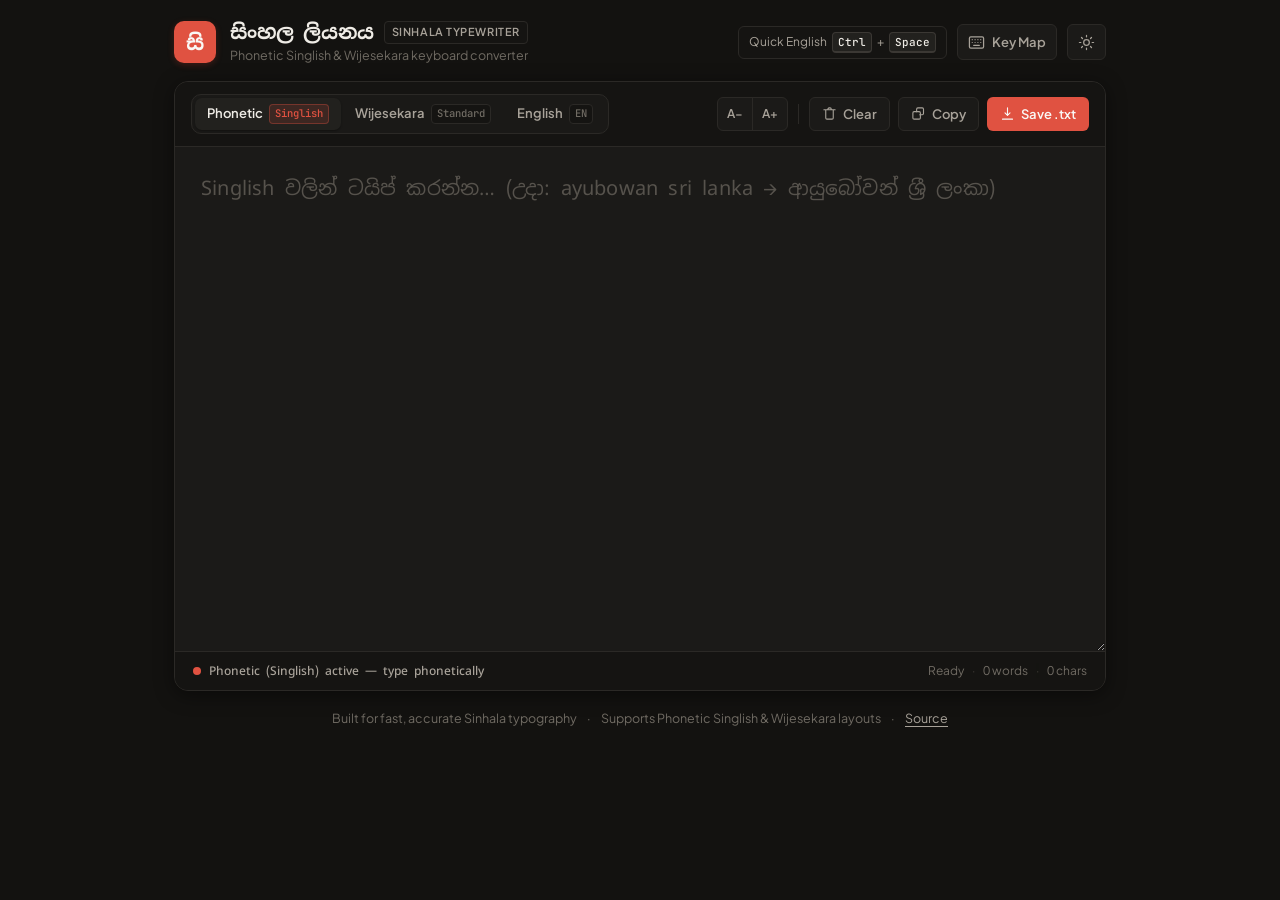
<file: index.html>
<!DOCTYPE html>
<html lang="si" data-theme="dark">
<head>
  <meta charset="UTF-8" />
  <meta name="viewport" content="width=device-width, initial-scale=1, viewport-fit=cover" />
  <meta name="theme-color" content="#131210" id="meta-theme-color" />
  <title>සිංහල ලියනය — Singlish &amp; Wijesekara to Sinhala</title>
  <link rel="icon" type="image/svg+xml" href="favicon.svg" />

  <link rel="preconnect" href="https://fonts.googleapis.com" />
  <link rel="preconnect" href="https://fonts.gstatic.com" crossorigin />
  <link
    href="https://fonts.googleapis.com/css2?family=JetBrains+Mono:wght@400;500;600&family=Noto+Sans+Sinhala:wght@400;500;600;700&family=Plus+Jakarta+Sans:wght@400;500;600;700&display=swap"
    rel="stylesheet"
  />

  <link rel="stylesheet" href="style.css" />
</head>
<body>
  <a class="skip-link" href="#converter">Skip to editor</a>

  <header class="site-header">
    <div class="brand">
      <div class="logo" aria-hidden="true">සි</div>
      <div class="brand-text">
        <div class="brand-title-row">
          <h1 class="title">සිංහල ලියනය</h1>
          <span class="badge-sub">Sinhala Typewriter</span>
        </div>
        <p class="subtitle">Phonetic Singlish &amp; Wijesekara keyboard converter</p>
      </div>
    </div>

    <div class="header-actions">
      <div class="shortcut-pill" title="Press Ctrl + Space to quickly switch between Sinhala and English">
        <span>Quick English</span>
        <kbd>Ctrl</kbd><span>+</span><kbd>Space</kbd>
      </div>

      <button
        type="button"
        id="toggle-guide-btn"
        class="icon-btn with-label"
        aria-expanded="false"
        aria-controls="key-guide-panel"
        title="Show or hide key map reference"
      >
        <svg viewBox="0 0 24 24" class="icon" aria-hidden="true">
          <rect x="2" y="4" width="20" height="16" rx="2" fill="none" stroke="currentColor" stroke-width="1.75"/>
          <path d="M6 8h.01M10 8h.01M14 8h.01M18 8h.01M6 12h.01M10 12h.01M14 12h.01M18 12h.01M8 16h8" fill="none" stroke="currentColor" stroke-width="1.75" stroke-linecap="round"/>
        </svg>
        <span>Key Map</span>
      </button>

      <button
        type="button"
        id="theme-btn"
        class="icon-btn"
        aria-label="Toggle color theme"
        title="Switch light / dark theme"
      >
        <svg viewBox="0 0 24 24" class="icon icon-sun" aria-hidden="true">
          <circle cx="12" cy="12" r="4" fill="none" stroke="currentColor" stroke-width="1.75"/>
          <path d="M12 2v2m0 16v2M4.93 4.93l1.41 1.41m11.32 11.32l1.41 1.41M2 12h2m16 0h2M4.93 19.07l1.41-1.41m11.32-11.32l1.41-1.41" fill="none" stroke="currentColor" stroke-width="1.75" stroke-linecap="round"/>
        </svg>
        <svg viewBox="0 0 24 24" class="icon icon-moon" aria-hidden="true">
          <path d="M21 12.79A9 9 0 1 1 11.21 3 7 7 0 0 0 21 12.79z" fill="none" stroke="currentColor" stroke-width="1.75" stroke-linecap="round" stroke-linejoin="round"/>
        </svg>
      </button>
    </div>
  </header>

  <main class="workspace guide-collapsed" id="workspace">
    <!-- Primary Editor Column -->
    <section class="editor-card" aria-label="Sinhala text editor">
      <div class="editor-toolbar">
        <div class="typing-mode segmented" role="radiogroup" aria-label="Typing layout mode">
          <label id="label-phonetic" for="phonetic" class="seg-option active">
            <input type="radio" name="type" value="phonetic" id="phonetic" checked />
            <span class="seg-title">Phonetic</span>
            <span class="seg-tag">Singlish</span>
          </label>

          <label id="label-wijesekara" for="wijesekara" class="seg-option">
            <input type="radio" name="type" value="wijesekara" id="wijesekara" />
            <span class="seg-title">Wijesekara</span>
            <span class="seg-tag">Standard</span>
          </label>

          <label id="label-english" for="english" class="seg-option">
            <input type="radio" name="type" value="english" id="english" />
            <span class="seg-title">English</span>
            <span class="seg-tag">EN</span>
          </label>
        </div>

        <div class="toolbar-right">
          <div class="font-controls" role="group" aria-label="Text size">
            <button type="button" class="tool-btn" id="font-dec" title="Decrease font size" aria-label="Decrease font size">A−</button>
            <button type="button" class="tool-btn" id="font-inc" title="Increase font size" aria-label="Increase font size">A+</button>
          </div>

          <div class="divider-v" aria-hidden="true"></div>

          <div class="actions">
            <button class="btn ghost" data-action="clear" type="button" title="Clear editor">
              <svg viewBox="0 0 24 24" class="icon" aria-hidden="true">
                <path d="M3 6h18M9 6l.72-1.44A2 2 0 0 1 11.3 3h1.4a2 2 0 0 1 1.58.56L15 6m3 0v13a2 2 0 0 1-2 2H8a2 2 0 0 1-2-2V6" fill="none" stroke="currentColor" stroke-width="1.75" stroke-linecap="round" stroke-linejoin="round"/>
              </svg>
              <span class="btn-label">Clear</span>
            </button>

            <button class="btn ghost" data-action="copy" type="button" title="Copy to clipboard">
              <svg viewBox="0 0 24 24" class="icon icon-copy-default" aria-hidden="true">
                <path d="M9 9V5a2 2 0 0 1 2-2h7a2 2 0 0 1 2 2v7a2 2 0 0 1-2 2h-4" fill="none" stroke="currentColor" stroke-width="1.75" stroke-linecap="round" stroke-linejoin="round"/>
                <rect x="3" y="9" width="12" height="12" rx="2" ry="2" fill="none" stroke="currentColor" stroke-width="1.75"/>
              </svg>
              <svg viewBox="0 0 24 24" class="icon icon-copy-check" aria-hidden="true" style="display:none">
                <path d="M20 6L9 17l-5-5" fill="none" stroke="currentColor" stroke-width="2" stroke-linecap="round" stroke-linejoin="round"/>
              </svg>
              <span class="btn-label">Copy</span>
            </button>

            <button class="btn solid" data-action="download" type="button" title="Download as UTF-8 .txt file">
              <svg viewBox="0 0 24 24" class="icon" aria-hidden="true">
                <path d="M12 3v12m0 0l4-4m-4 4l-4-4M4 21h16" fill="none" stroke="currentColor" stroke-width="1.75" stroke-linecap="round" stroke-linejoin="round"/>
              </svg>
              <span class="btn-label">Save .txt</span>
            </button>
          </div>
        </div>
      </div>

      <div class="editor-body">
        <textarea
          id="converter"
          placeholder="Singlish වලින් ටයිප් කරන්න… (උදා: ayubowan sri lanka → ආයුබෝවන් ශ්‍රී ලංකා)"
          spellcheck="false"
          autocomplete="off"
          autocapitalize="off"
          aria-label="Sinhala text editor"
        ></textarea>
      </div>

      <div class="editor-statusbar">
        <div class="status-left">
          <span class="mode-indicator" id="mode-indicator-dot"></span>
          <span id="live-key-feedback" class="live-feedback">Ready — type phonetically in Singlish</span>
        </div>

        <div class="status-right">
          <span id="draft-status" class="draft-status" title="Your text is automatically saved in this browser">Saved</span>
          <span class="sep" aria-hidden="true">·</span>
          <span id="word-count">0 words</span>
          <span class="sep" aria-hidden="true">·</span>
          <span id="char-count">0 chars</span>
        </div>
      </div>
    </section>

    <!-- Interactive Reference & Key Map Panel -->
    <aside class="guide-card" id="key-guide-panel" aria-label="Character Reference and Key Map">
      <div class="guide-header">
        <div>
          <h2 class="guide-title" id="guide-mode-title">Phonetic Key Map</h2>
          <p class="guide-desc">Click any character below to insert it at your cursor</p>
        </div>
        <div class="guide-search-wrap">
          <svg viewBox="0 0 24 24" class="search-icon" aria-hidden="true">
            <circle cx="11" cy="11" r="7" fill="none" stroke="currentColor" stroke-width="1.75"/>
            <path d="M20 20l-3.5-3.5" fill="none" stroke="currentColor" stroke-width="1.75" stroke-linecap="round"/>
          </svg>
          <input
            type="search"
            id="guide-search"
            class="guide-search"
            placeholder="Filter (e.g. ch, ඳ, zg)…"
            aria-label="Filter key mappings"
          />
        </div>
      </div>

      <div class="guide-tabs" role="tablist" aria-label="Character categories">
        <button type="button" class="guide-tab active" data-category="all" role="tab" aria-selected="true">All</button>
        <button type="button" class="guide-tab" data-category="vowels" role="tab" aria-selected="false">ස්වර (Vowels)</button>
        <button type="button" class="guide-tab" data-category="consonants" role="tab" aria-selected="false">ව්‍යංජන (Consonants)</button>
        <button type="button" class="guide-tab" data-category="special" role="tab" aria-selected="false">බැඳි / සංයුක්ත (Special)</button>
      </div>

      <div class="guide-content" id="guide-grid">
        <!-- Populated dynamically by script.js based on active typing mode -->
      </div>

      <div class="guide-footer-tips" id="guide-tips">
        <div class="tip-row">
          <span class="tip-badge">k → ක්</span>
          <span class="tip-badge">ka → ක</span>
          <span class="tip-badge">kaa → කා</span>
          <span class="tip-badge">kA → කැ</span>
          <span class="tip-badge">kr → ක්‍ර</span>
          <span class="tip-badge">ky → ක්‍ය</span>
          <span class="tip-badge">zg → ඟ</span>
          <span class="tip-badge">zdh → ඳ</span>
        </div>
      </div>
    </aside>
  </main>

  <footer class="site-footer">
    <span>Built for fast, accurate Sinhala typography</span>
    <span class="dot" aria-hidden="true">·</span>
    <span>Supports Phonetic Singlish &amp; Wijesekara layouts</span>
    <span class="dot" aria-hidden="true">·</span>
    <a href="https://github.com/chami2000/Singlish" target="_blank" rel="noopener">Source</a>
  </footer>

  <script src="script.js"></script>
</body>
</html>
</file>
<file: style.css>
/* ==========================================================================
   Helakuru Liyanaya — Warm Editorial & Tactile Design System
   ========================================================================== */

:root {
  /* Light Theme (Warm Alabaster Paper & Vermilion Ink — Default) */
  --bg: #F6F4EF;
  --bg-subtle: #EDEAE2;
  --surface: #FCFBF9;
  --surface-raised: #FFFFFF;
  --surface-inset: #F1EFE9;
  --surface-hover: #EAE6DE;

  --text: #181614;
  --text-secondary: #57534E;
  --text-muted: #857F77;

  --border: #E2DDD4;
  --border-strong: #CFC9BE;

  /* Lankan Vermilion / Terracotta Accent */
  --accent: #C93B2B;
  --accent-hover: #B13021;
  --accent-soft: rgba(201, 59, 43, 0.09);
  --accent-border: rgba(201, 59, 43, 0.28);
  --accent-contrast: #FAF8F5;

  /* Status colors */
  --success: #257942;
  --warning: #B45309;

  /* Shadows & Radii */
  --shadow-sm: 0 1px 2px rgba(24, 22, 20, 0.04);
  --shadow-card: 0 2px 6px rgba(24, 22, 20, 0.04), 0 12px 28px -6px rgba(24, 22, 20, 0.06);
  --radius-sm: 6px;
  --radius-md: 10px;
  --radius-lg: 14px;

  /* Typography */
  --font-sans: 'Plus Jakarta Sans', -apple-system, BlinkMacSystemFont, 'Segoe UI', sans-serif;
  --font-sinhala: 'Noto Sans Sinhala', 'Plus Jakarta Sans', 'Iskoola Pota', sans-serif;
  --font-mono: 'JetBrains Mono', ui-monospace, SFMono-Regular, Menlo, monospace;

  --editor-font-size: 20px;
}

/* Dark Theme (Warm Carbon & Terracotta) */
[data-theme="dark"] {
  --bg: #131210;
  --bg-subtle: #1A1917;
  --surface: #1B1A18;
  --surface-raised: #22211E;
  --surface-inset: #151412;
  --surface-hover: #292724;

  --text: #EFECE6;
  --text-secondary: #A8A299;
  --text-muted: #706B63;

  --border: #2B2926;
  --border-strong: #3B3834;

  --accent: #E05241;
  --accent-hover: #EA6454;
  --accent-soft: rgba(224, 82, 65, 0.14);
  --accent-border: rgba(224, 82, 65, 0.35);
  --accent-contrast: #131210;

  --success: #4ADE80;
  --warning: #FBBF24;

  --shadow-sm: 0 1px 2px rgba(0, 0, 0, 0.3);
  --shadow-card: 0 4px 20px rgba(0, 0, 0, 0.45);
}

/* ==========================================================================
   Base & Reset
   ========================================================================== */

*, *::before, *::after {
  box-sizing: border-box;
}

html, body {
  min-height: 100%;
}

body {
  margin: 0;
  background-color: var(--bg);
  color: var(--text);
  font-family: var(--font-sans);
  line-height: 1.5;
  -webkit-font-smoothing: antialiased;
  -moz-osx-font-smoothing: grayscale;
  display: flex;
  flex-direction: column;
  transition: background-color 0.2s ease, color 0.2s ease;
}

/* Accessible skip link */
.skip-link {
  position: absolute;
  left: -9999px;
  top: 12px;
  padding: 8px 14px;
  background: var(--surface-raised);
  color: var(--accent);
  border: 1px solid var(--accent);
  border-radius: var(--radius-sm);
  font-weight: 600;
  font-size: 13px;
  text-decoration: none;
  z-index: 9999;
}
.skip-link:focus {
  left: 16px;
  outline: none;
}

:focus-visible {
  outline: 2px solid var(--accent);
  outline-offset: 2px;
}

/* ==========================================================================
   Header
   ========================================================================== */

.site-header {
  width: 100%;
  max-width: 1340px;
  margin: 0 auto;
  padding: 20px 24px 16px;
  display: flex;
  align-items: center;
  justify-content: space-between;
  gap: 16px;
  transition: max-width 0.2s ease;
}

body:has(.workspace.guide-collapsed) .site-header {
  max-width: 980px;
}

.brand {
  display: flex;
  align-items: center;
  gap: 14px;
}

.logo {
  width: 42px;
  height: 42px;
  border-radius: 10px;
  background: var(--accent);
  color: #FAF8F5;
  font-family: var(--font-sinhala);
  font-weight: 700;
  font-size: 21px;
  display: grid;
  place-items: center;
  box-shadow: 0 2px 6px rgba(201, 59, 43, 0.25);
  flex-shrink: 0;
  user-select: none;
}

.brand-text {
  display: flex;
  flex-direction: column;
  gap: 1px;
}

.brand-title-row {
  display: flex;
  align-items: center;
  gap: 10px;
}

.title {
  margin: 0;
  font-family: var(--font-sinhala);
  font-size: 20px;
  font-weight: 700;
  letter-spacing: -0.02em;
  color: var(--text);
  line-height: 1.25;
}

.badge-sub {
  font-size: 11px;
  font-weight: 600;
  text-transform: uppercase;
  letter-spacing: 0.05em;
  padding: 2px 7px;
  border-radius: 4px;
  background: var(--surface-inset);
  border: 1px solid var(--border);
  color: var(--text-secondary);
}

.subtitle {
  margin: 0;
  font-size: 12.5px;
  color: var(--text-muted);
}

.header-actions {
  display: flex;
  align-items: center;
  gap: 10px;
}

.shortcut-pill {
  display: inline-flex;
  align-items: center;
  gap: 5px;
  padding: 5px 10px;
  background: var(--surface-inset);
  border: 1px solid var(--border);
  border-radius: var(--radius-sm);
  font-size: 12px;
  color: var(--text-secondary);
  user-select: none;
}

.shortcut-pill kbd {
  font-family: var(--font-mono);
  font-size: 11px;
  font-weight: 500;
  padding: 1px 5px;
  background: var(--surface-raised);
  border: 1px solid var(--border-strong);
  border-bottom-width: 2px;
  border-radius: 4px;
  color: var(--text);
}

.icon-btn {
  display: inline-flex;
  align-items: center;
  justify-content: center;
  gap: 7px;
  height: 36px;
  padding: 0 10px;
  background: var(--surface);
  border: 1px solid var(--border);
  border-radius: var(--radius-sm);
  color: var(--text-secondary);
  font-family: var(--font-sans);
  font-size: 13px;
  font-weight: 600;
  cursor: pointer;
  transition: background-color 0.15s ease, border-color 0.15s ease, color 0.15s ease;
}

.icon-btn:hover {
  background: var(--surface-hover);
  border-color: var(--border-strong);
  color: var(--text);
}

.icon-btn.active {
  background: var(--accent-soft);
  border-color: var(--accent-border);
  color: var(--accent);
}

.icon-btn .icon {
  width: 17px;
  height: 17px;
}

/* Theme Icon visibility */
[data-theme="dark"] .icon-sun {
  display: block;
}
[data-theme="dark"] .icon-moon {
  display: none;
}
:root:not([data-theme="dark"]) .icon-sun {
  display: none;
}
:root:not([data-theme="dark"]) .icon-moon {
  display: block;
}

/* ==========================================================================
   Main Workspace Layout
   ========================================================================== */

.workspace {
  width: 100%;
  max-width: 1340px;
  margin: 0 auto;
  padding: 0 24px;
  flex: 1;
  display: grid;
  grid-template-columns: minmax(0, 1fr) 410px;
  gap: 20px;
  align-items: start;
}

.workspace.guide-collapsed {
  grid-template-columns: minmax(0, 1fr);
  max-width: 980px;
}

.workspace.guide-collapsed .guide-card {
  display: none;
}

/* ==========================================================================
   Editor Card
   ========================================================================== */

.editor-card {
  background: var(--surface);
  border: 1px solid var(--border);
  border-radius: var(--radius-lg);
  box-shadow: var(--shadow-card);
  display: flex;
  flex-direction: column;
  overflow: hidden;
  transition: border-color 0.2s ease;
}

.editor-card:focus-within {
  border-color: var(--border-strong);
}

.editor-toolbar {
  display: flex;
  align-items: center;
  justify-content: space-between;
  flex-wrap: wrap;
  gap: 12px;
  padding: 12px 16px;
  background: var(--surface-inset);
  border-bottom: 1px solid var(--border);
}

/* Segmented Mode Control */
.segmented {
  display: inline-flex;
  padding: 3px;
  background: var(--bg-subtle);
  border: 1px solid var(--border);
  border-radius: var(--radius-md);
  gap: 2px;
}

.seg-option {
  position: relative;
  display: inline-flex;
  align-items: center;
  gap: 6px;
  padding: 6px 12px;
  border-radius: 7px;
  font-size: 13px;
  font-weight: 600;
  color: var(--text-secondary);
  cursor: pointer;
  user-select: none;
  transition: background-color 0.15s ease, color 0.15s ease, box-shadow 0.15s ease;
}

.seg-option input {
  position: absolute;
  opacity: 0;
  pointer-events: none;
}

.seg-option:hover {
  color: var(--text);
}

.seg-option.active,
.seg-option:has(input:checked) {
  background: var(--surface-raised);
  color: var(--text);
  box-shadow: var(--shadow-sm);
}

.seg-tag {
  font-family: var(--font-mono);
  font-size: 10.5px;
  font-weight: 500;
  padding: 1px 5px;
  border-radius: 4px;
  background: var(--surface-inset);
  color: var(--text-muted);
  border: 1px solid var(--border);
}

.seg-option.active .seg-tag,
.seg-option:has(input:checked) .seg-tag {
  background: var(--accent-soft);
  color: var(--accent);
  border-color: var(--accent-border);
}

/* Toolbar Right Actions */
.toolbar-right {
  display: flex;
  align-items: center;
  gap: 10px;
}

.font-controls {
  display: inline-flex;
  border: 1px solid var(--border);
  border-radius: var(--radius-sm);
  overflow: hidden;
  background: var(--surface);
}

.tool-btn {
  height: 32px;
  padding: 0 9px;
  background: transparent;
  border: none;
  color: var(--text-secondary);
  font-family: var(--font-sans);
  font-size: 12px;
  font-weight: 600;
  cursor: pointer;
  transition: background-color 0.15s ease, color 0.15s ease;
}

.tool-btn + .tool-btn {
  border-left: 1px solid var(--border);
}

.tool-btn:hover {
  background: var(--surface-hover);
  color: var(--text);
}

.divider-v {
  width: 1px;
  height: 20px;
  background: var(--border);
}

.actions {
  display: flex;
  align-items: center;
  gap: 8px;
}

.btn {
  display: inline-flex;
  align-items: center;
  gap: 6px;
  height: 34px;
  padding: 0 12px;
  border-radius: var(--radius-sm);
  font-family: var(--font-sans);
  font-size: 13px;
  font-weight: 600;
  cursor: pointer;
  transition: background-color 0.15s ease, border-color 0.15s ease, color 0.15s ease, transform 0.1s ease;
}

.btn .icon {
  width: 15px;
  height: 15px;
  flex-shrink: 0;
}

.btn:active {
  transform: translateY(1px);
}

.btn.ghost {
  background: var(--surface);
  color: var(--text-secondary);
  border: 1px solid var(--border);
}

.btn.ghost:hover {
  background: var(--surface-hover);
  color: var(--text);
  border-color: var(--border-strong);
}

.btn.ghost.copied {
  background: rgba(37, 121, 66, 0.1);
  color: var(--success);
  border-color: rgba(37, 121, 66, 0.35);
}

.btn.solid {
  background: var(--accent);
  color: #FAF8F5;
  border: 1px solid transparent;
}

.btn.solid:hover {
  background: var(--accent-hover);
}

/* Textarea Canvas */
.editor-body {
  position: relative;
  display: flex;
  flex-direction: column;
}

#converter {
  width: 100%;
  min-height: 430px;
  height: 56vh;
  resize: vertical;
  padding: 24px 26px;
  border: none;
  outline: none;
  background: var(--surface);
  color: var(--text);
  font-family: var(--font-sinhala);
  font-size: var(--editor-font-size);
  line-height: 1.75;
  letter-spacing: 0.01em;
  caret-color: var(--accent);
}

#converter::placeholder {
  color: var(--text-muted);
  opacity: 0.7;
  font-weight: 400;
}

/* Editor Bottom Status Bar */
.editor-statusbar {
  display: flex;
  align-items: center;
  justify-content: space-between;
  flex-wrap: wrap;
  gap: 12px;
  padding: 10px 18px;
  background: var(--surface-inset);
  border-top: 1px solid var(--border);
  font-size: 12px;
  color: var(--text-muted);
}

.status-left {
  display: flex;
  align-items: center;
  gap: 8px;
}

.mode-indicator {
  width: 8px;
  height: 8px;
  border-radius: 50%;
  background: var(--accent);
  display: inline-block;
  flex-shrink: 0;
}

.mode-indicator.english {
  background: var(--text-muted);
}

.live-feedback {
  font-family: var(--font-sinhala);
  color: var(--text-secondary);
  font-weight: 500;
}

.live-feedback code {
  font-family: var(--font-mono);
  font-size: 11.5px;
  padding: 1px 5px;
  background: var(--surface);
  border: 1px solid var(--border);
  border-radius: 4px;
  color: var(--accent);
}

.status-right {
  display: flex;
  align-items: center;
  gap: 8px;
  font-variant-numeric: tabular-nums;
}

.draft-status {
  color: var(--text-muted);
}

.sep {
  opacity: 0.45;
}

/* ==========================================================================
   Key Map / Reference Panel
   ========================================================================== */

.guide-card {
  background: var(--surface);
  border: 1px solid var(--border);
  border-radius: var(--radius-lg);
  box-shadow: var(--shadow-card);
  display: flex;
  flex-direction: column;
  overflow: hidden;
  max-height: calc(56vh + 106px);
  min-height: 536px;
}

.guide-header {
  padding: 14px 16px 12px;
  background: var(--surface-inset);
  border-bottom: 1px solid var(--border);
  display: flex;
  flex-direction: column;
  gap: 10px;
}

.guide-title {
  margin: 0;
  font-size: 14px;
  font-weight: 700;
  color: var(--text);
}

.guide-desc {
  margin: 2px 0 0;
  font-size: 12px;
  color: var(--text-muted);
}

.guide-search-wrap {
  position: relative;
  display: flex;
  align-items: center;
}

.search-icon {
  position: absolute;
  left: 10px;
  width: 14px;
  height: 14px;
  color: var(--text-muted);
  pointer-events: none;
}

.guide-search {
  width: 100%;
  height: 32px;
  padding: 0 10px 0 30px;
  background: var(--surface);
  border: 1px solid var(--border);
  border-radius: var(--radius-sm);
  color: var(--text);
  font-family: var(--font-sinhala);
  font-size: 12.5px;
  outline: none;
  transition: border-color 0.15s ease;
}

.guide-search:focus {
  border-color: var(--accent);
}

/* Category Tabs */
.guide-tabs {
  display: flex;
  gap: 4px;
  padding: 8px 12px;
  border-bottom: 1px solid var(--border);
  background: var(--surface);
  overflow-x: auto;
}

.guide-tab {
  padding: 5px 9px;
  border: 1px solid transparent;
  border-radius: var(--radius-sm);
  background: transparent;
  color: var(--text-secondary);
  font-family: var(--font-sinhala);
  font-size: 12px;
  font-weight: 600;
  white-space: nowrap;
  cursor: pointer;
  transition: all 0.15s ease;
}

.guide-tab:hover {
  background: var(--surface-inset);
  color: var(--text);
}

.guide-tab.active {
  background: var(--accent-soft);
  border-color: var(--accent-border);
  color: var(--accent);
}

/* Key Grid */
.guide-content {
  padding: 12px;
  overflow-y: auto;
  flex: 1;
  display: flex;
  flex-direction: column;
  gap: 14px;
}

.guide-section-title {
  margin: 0 0 6px;
  font-size: 11px;
  font-weight: 700;
  text-transform: uppercase;
  letter-spacing: 0.05em;
  color: var(--text-muted);
}

.key-grid {
  display: grid;
  grid-template-columns: repeat(auto-fill, minmax(68px, 1fr));
  gap: 6px;
}

.key-chip {
  display: flex;
  flex-direction: column;
  align-items: center;
  justify-content: center;
  padding: 7px 4px;
  background: var(--surface-raised);
  border: 1px solid var(--border);
  border-bottom-width: 2px;
  border-radius: var(--radius-sm);
  cursor: pointer;
  user-select: none;
  transition: background-color 0.12s ease, border-color 0.12s ease, transform 0.08s ease;
}

.key-chip:hover {
  background: var(--surface-hover);
  border-color: var(--accent-border);
}

.key-chip:active {
  transform: translateY(1px);
  border-bottom-width: 1px;
}

.key-sinhala {
  font-family: var(--font-sinhala);
  font-size: 17px;
  font-weight: 600;
  color: var(--text);
  line-height: 1.25;
}

.key-roman {
  font-family: var(--font-mono);
  font-size: 11px;
  color: var(--accent);
  font-weight: 500;
  margin-top: 2px;
}

.guide-empty {
  text-align: center;
  padding: 32px 16px;
  color: var(--text-muted);
  font-size: 13px;
}

/* Guide Footer Tips */
.guide-footer-tips {
  padding: 10px 12px;
  background: var(--surface-inset);
  border-top: 1px solid var(--border);
}

.tip-row {
  display: flex;
  flex-wrap: wrap;
  gap: 5px;
}

.tip-badge {
  font-family: var(--font-mono);
  font-size: 11px;
  padding: 2px 6px;
  background: var(--surface);
  border: 1px solid var(--border);
  border-radius: 4px;
  color: var(--text-secondary);
}

/* ==========================================================================
   Site Footer
   ========================================================================== */

.site-footer {
  max-width: 1340px;
  margin: 18px auto 24px;
  padding: 0 24px;
  display: flex;
  align-items: center;
  justify-content: center;
  flex-wrap: wrap;
  gap: 10px;
  font-size: 12.5px;
  color: var(--text-muted);
}

.site-footer a {
  color: var(--text-secondary);
  text-decoration: underline;
  text-underline-offset: 3px;
  transition: color 0.15s ease;
}

.site-footer a:hover {
  color: var(--accent);
}

/* ==========================================================================
   Responsive Breakpoints
   ========================================================================== */

@media (max-width: 1040px) {
  .workspace {
    grid-template-columns: 1fr;
  }

  .guide-card {
    max-height: 440px;
    min-height: auto;
  }

  .shortcut-pill {
    display: none;
  }
}

@media (max-width: 640px) {
  .site-header {
    padding: 16px 16px 12px;
  }

  .workspace {
    padding: 0 16px;
  }

  .badge-sub,
  .subtitle {
    display: none;
  }

  .editor-toolbar {
    flex-direction: column;
    align-items: stretch;
  }

  .segmented {
    width: 100%;
    justify-content: space-between;
  }

  .seg-option {
    flex: 1;
    justify-content: center;
  }

  .seg-tag {
    display: none;
  }

  .toolbar-right {
    width: 100%;
    justify-content: space-between;
  }

  #converter {
    min-height: 320px;
    height: 46vh;
    padding: 18px;
  }
}
</file>
